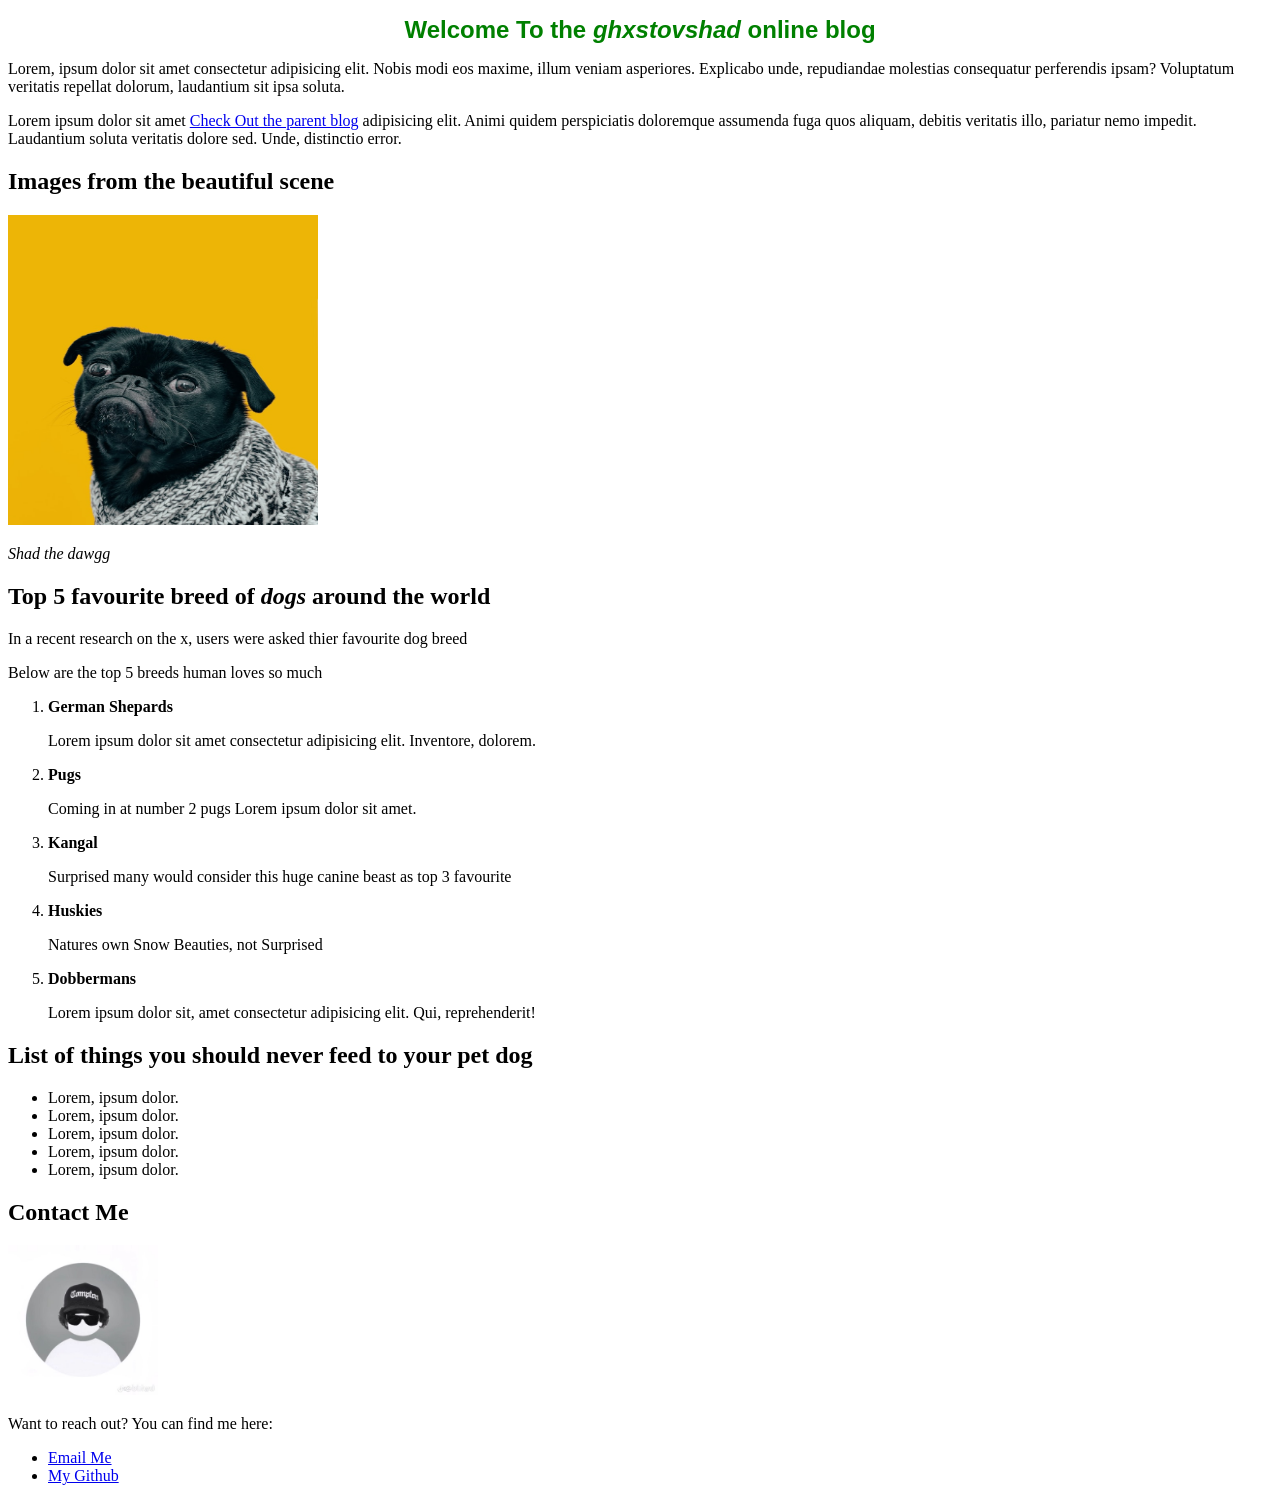
<file: blog-v1/index.html>
<!DOCTYPE html>
<html lang="en">
<head>
    <meta charset="UTF-8">
    <meta name="viewport" content="width=device-width, initial-scale=1.0">
    <title>My First Blog Page</title>
    <link rel="stylesheet" href="style.css">
</head>
<body>
    <h1 class="header">Welcome To the <em>ghxstovshad</em> online blog</h1>
    <p>Lorem, ipsum dolor sit amet consectetur adipisicing elit. Nobis modi eos maxime, illum veniam asperiores. Explicabo unde, repudiandae molestias consequatur perferendis ipsam? Voluptatum veritatis repellat dolorum, laudantium sit ipsa soluta.</p>
    <p>Lorem ipsum dolor sit amet <a href="./pages/about.html" target="_blank" rel="noopener noreferrer">Check Out the parent blog</a> adipisicing elit. Animi quidem perspiciatis doloremque assumenda fuga quos aliquam, debitis veritatis illo, pariatur nemo impedit. Laudantium soluta veritatis dolore sed. Unde, distinctio error.</p>
   
    <h2>Images from the beautiful scene</h2>

    <img src="./images/dog.jpeg" alt="Image of a beauitiful pug in a yellow solid background" height="310" width="310">

    <p> <i>Shad the dawgg </i></p>

    <h2>Top 5 favourite breed of <i>dogs</i> around the world</h2>
    <p> In a recent research on the x, users were asked thier favourite dog breed</p>
    <p>Below are the top 5 breeds human loves so much</p>

    <ol>
        <li> <strong> German Shepards</strong> </li>
        <p>Lorem ipsum dolor sit amet consectetur adipisicing elit. Inventore, dolorem.</p>

        <li> <strong>Pugs</strong></li>
        <p>Coming in at number 2 pugs Lorem ipsum dolor sit amet.</p>

        <li><strong>Kangal</strong></li>
        <p>Surprised many would consider this huge canine beast as top 3 favourite</p>

        <li><strong>Huskies</strong></li>
        <p>Natures own Snow Beauties, not Surprised</p>

        <li> <strong>Dobbermans</strong> </li>
        <p>Lorem ipsum dolor sit, amet consectetur adipisicing elit. Qui, reprehenderit!</p>

    </ol>

    <h2>List of things you should never feed to your pet dog</h2>

    <ul>
        <li>Lorem, ipsum dolor.</li>
        <li>Lorem, ipsum dolor.</li>
        <li>Lorem, ipsum dolor.</li>
        <li>Lorem, ipsum dolor.</li>
        <li>Lorem, ipsum dolor.</li>
    </ul>

    <section>
        <h2>Contact Me</h2>
        <img src="./images/Profile.jpg" alt="My Github profile photo" width="150">
        <p>Want to reach out? You can find me here:</p>

        <ul>
            <li><a href="mailto:rashadonyedikachi@gmail.com">Email Me</a></li>
            <li><a href="https://github.com/ghxstovshad" target="_blank" rel="noopener noreferrer">My Github</a></li>
        </ul>
    </section>

</body>
</html>
</file>
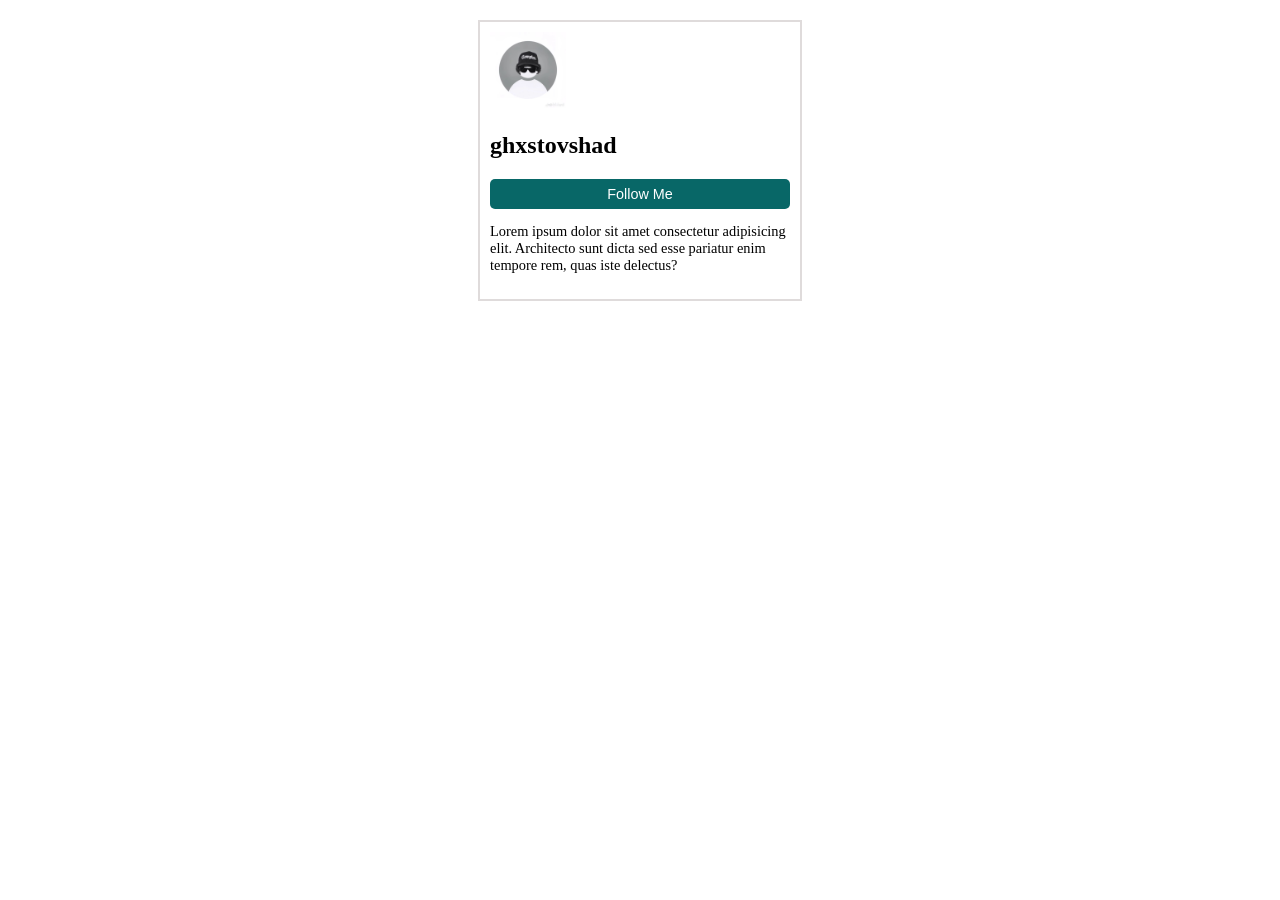
<file: Card-v1/index.html>
<!DOCTYPE html>
<html lang="en">
    <head>
        <meta charset="utf-8">
        <title>Card Project</title>

        <link rel="stylesheet" href="style.css">
    </head>

    <body>
        <div class="card">
            <img src="./images/Profile.jpg" alt="profile image of rashad, a faceless head floating drawn art">
            <h2>ghxstovshad</h2>
            <button>Follow Me</button>
            <p class="green blue">Lorem ipsum dolor sit amet consectetur adipisicing elit. Architecto sunt dicta sed esse pariatur enim tempore rem, quas iste delectus?</p>

            
        </div>

        <!-- Before today lesson i have to recreate this card from scratch again, then clone the facebook static page. -->
    </body>
</html>
</file>
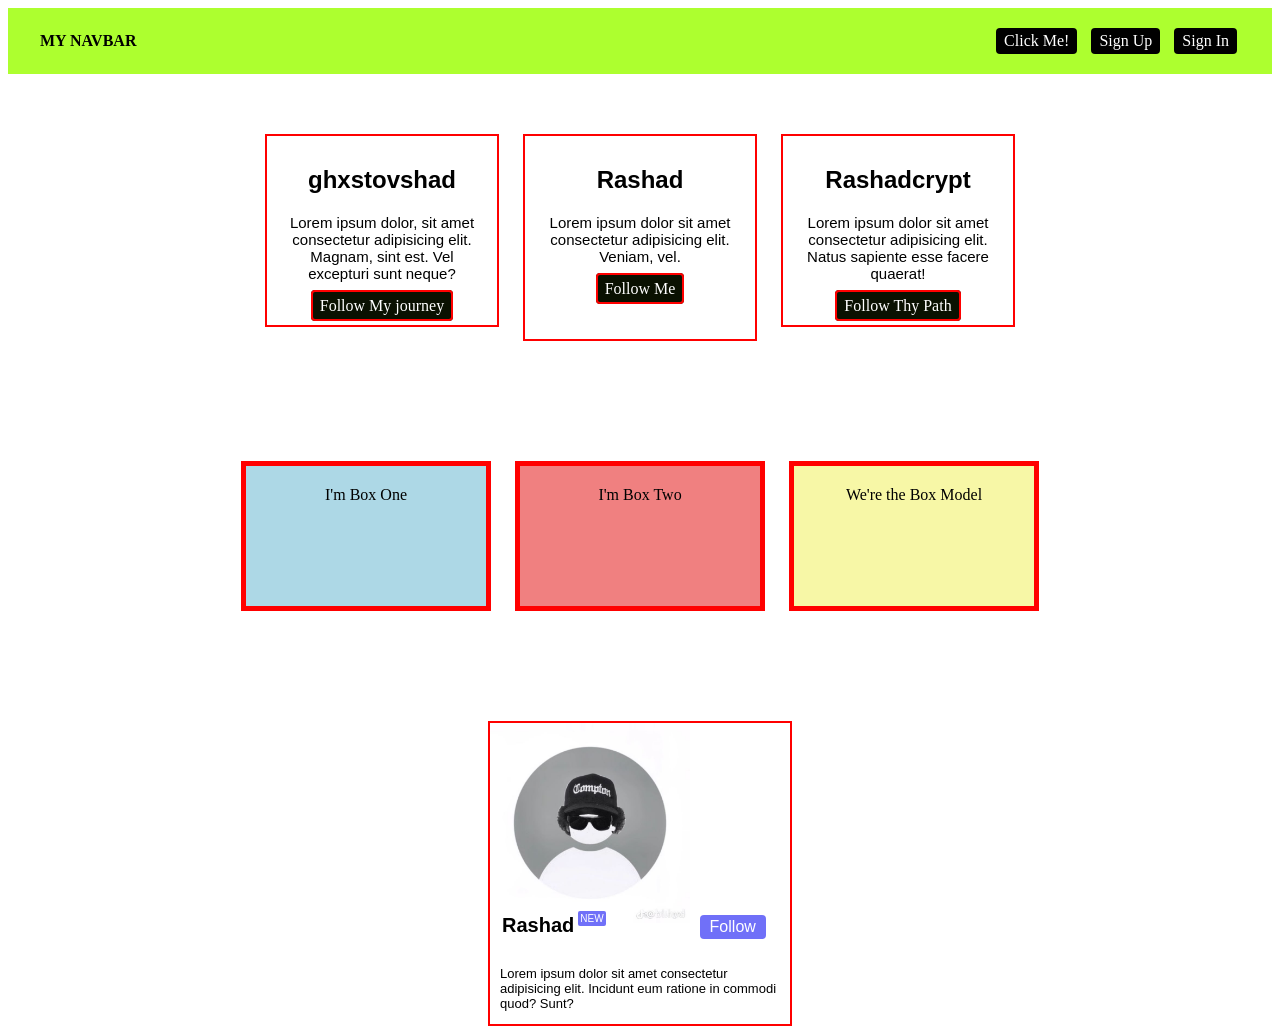
<file: Challenge/index.html>
<!DOCTYPE html>
<html lang="en">
    <head>
        <meta charset="utf-8">
        <title>Display Property Challange</title>

        <link rel="stylesheet" href="style.css">
    </head>

    <body>
        <section>
            <div class="navbar">
            <h4 class="title">MY NAVBAR</h4>
            <div class="link">
            <a href="#" class="btn">Click Me!</a>
            <a href="#" class="btn">Sign Up</a>
            <a href="#" class="btn">Sign In</a>
            </div>
        </div>
        </section>

        <section>
            <div class="card-container">
                <div class="card-box box-one">
                    <h2>ghxstovshad</h2>
                    <p>Lorem ipsum dolor, sit amet consectetur adipisicing elit. Magnam, sint est. Vel excepturi sunt neque?</p>
                    <a href="#" class="btn">Follow My journey</a>
                </div>

                <div class="card-box box-two">
                    <h2>Rashad</h2>
                    <p>Lorem ipsum dolor sit amet consectetur adipisicing elit. Veniam, vel.</p>
                    <a href="#" class="btn">Follow Me</a>
                </div>
                
                <div class="card-box box-three">
                    <h2>Rashadcrypt</h2>
                    <p>Lorem ipsum dolor sit amet consectetur adipisicing elit. Natus sapiente esse facere quaerat!</p>
                    <a href="#" class="btn">Follow Thy Path</a>
                </div>
            </div>
        </section>

        <section>
          <div class="box-model">
             <div class="box-uno box">I'm Box One</div>
            <div class="box-dos box ">I'm Box Two</div>
            <div class="box-tres box">We're the Box Model</div>
          </div>
        </section> 

        <section>
            <div class="profile-card">
                <img src="./images/Profile.jpg" alt="image of a faceless white nft like art with a facecap representing Rashad's profile photo">
                <div class="main-card">
                <h2>Rashad</h2>
                <p class="btn">NEW</p>
                <button class="follow">Follow</button>
                </div>
                <p class="bio">Lorem ipsum dolor sit amet consectetur adipisicing elit. Incidunt eum ratione in commodi quod? Sunt?</p>
                
            </div>
        </section>
    </body>
</html>
</file>
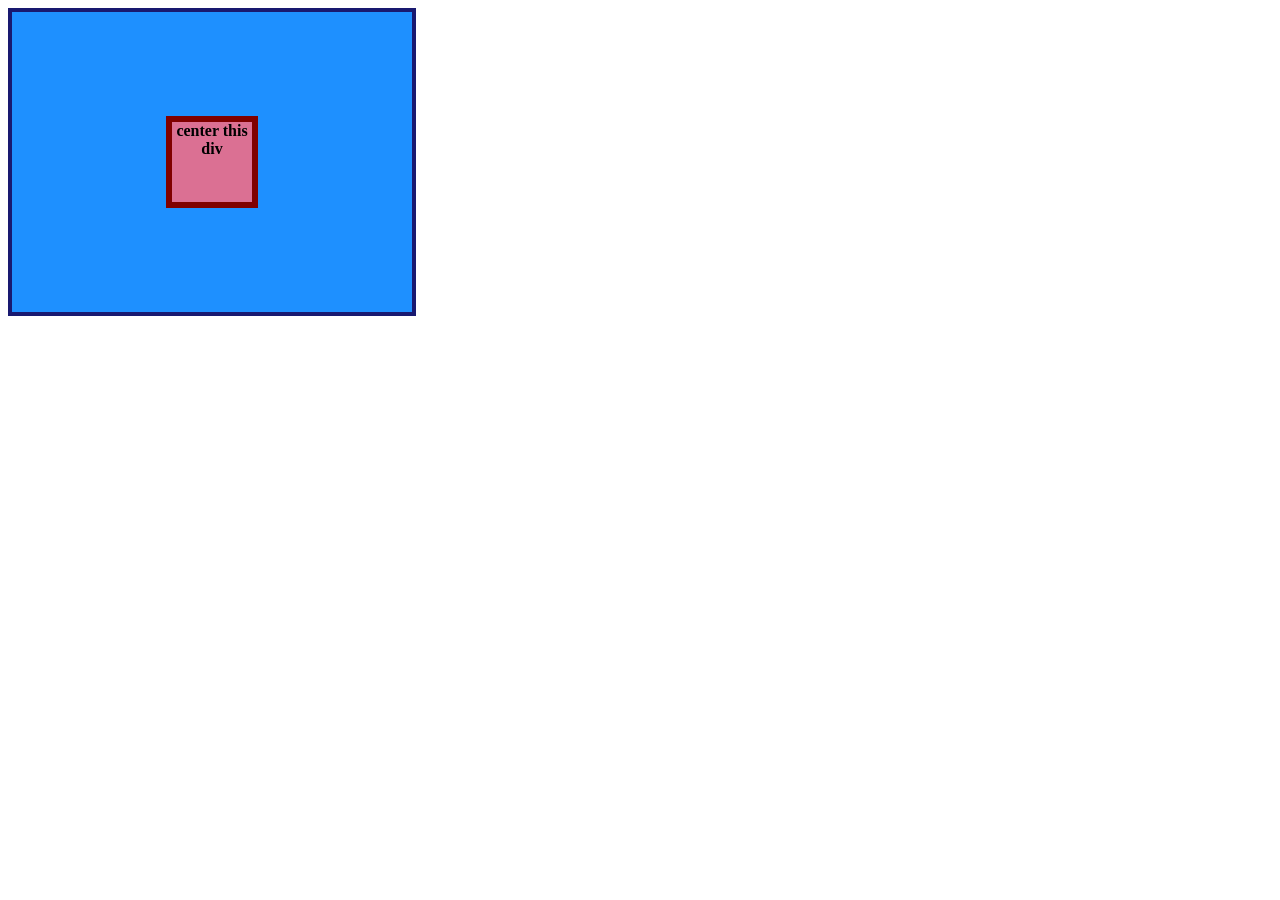
<file: Flexbox/index.html>
<!DOCTYPE html>
<html lang="en">
<head>
    <meta charset="UTF-8">
    <meta name="viewport" content="width=device-width, initial-scale=1.0">
    <title>Flexbox</title>
    <link rel="stylesheet" href="flex.css">
</head>
<body>
     <!-- <div class="flex-container">
        <div class="flex-items item-one"> Box 1 </div>

        <div class="flex-items item-two">Box 2</div>

        <div class="flex-items item-three"> Box 3</div>
    </div>  -->

    <!-- <div class="nav">
        <div class="nav-head"><h2>Rashad</h2></div>
        <div class="main-link">
            <div class="nav-link">Home</div>
            <div class="nav-link">Home</div>
            <div class="nav-link">Home</div>
        </div>
        
    </div> -->

     <div class="container">
      <div class="box">center this div</div>
    </div>
</body>
</html>
</file>
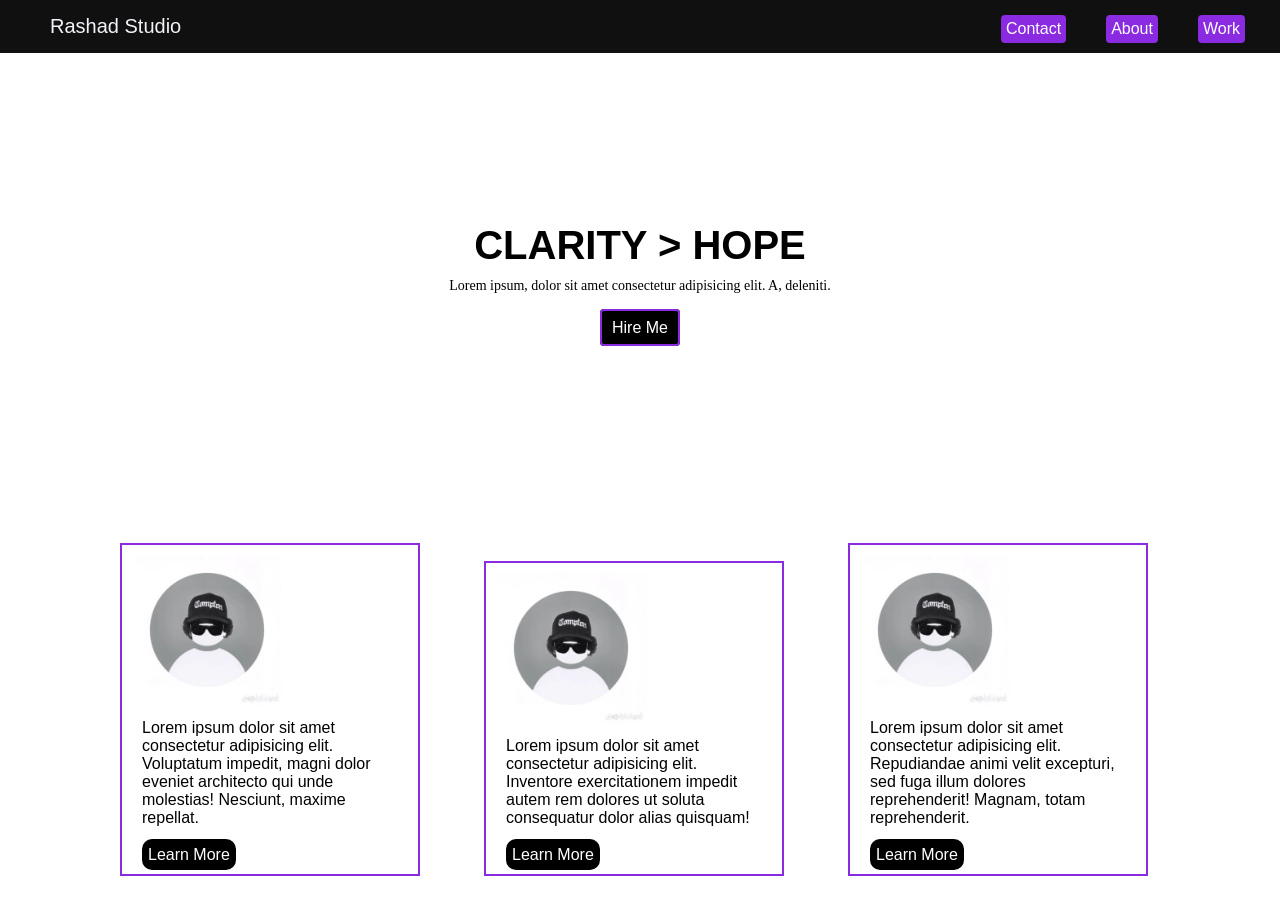
<file: Personal/index.html>
<!DOCTYPE html>
<html lang="en">
<head>
    <meta charset="UTF-8">
    <meta name="viewport" content="width=device-width, initial-scale=1.0">
    <title>Rashad Studio</title>
    <link rel="stylesheet" href="style.css">
</head>
<body>
    <section>
        <div class="navbar">
            <div class="title">
                <a href="#" class="logo">Rashad Studio</a>

                <a href="#" class="link">Work</a>
                <a href="#" class="link">About</a>
                <a href="#" class="link">Contact</a>
            </div>
        </div>
    </section>

    <section>
        <div class="hero-container">
            <h1>CLARITY > HOPE</h1>
            <P>Lorem ipsum, dolor sit amet consectetur adipisicing elit. A, deleniti.</P>

            <a href="#" class="hire">Hire Me</a>
        </div>
    </section>

    <section>
        <div class="feature-card">
            <div class="feature-row">
                <img src="./images/Profile.jpg" alt="" width="150px">
                <p>Lorem ipsum dolor sit amet consectetur adipisicing elit. Voluptatum impedit, magni dolor eveniet architecto qui unde molestias! Nesciunt, maxime repellat.</p>
                <a href="#" class="learn-more">Learn More</a>
            </div>
            <div class="feature-row">
                <img src="./images/Profile.jpg" alt="" width="150px">
                <p>Lorem ipsum dolor sit amet consectetur adipisicing elit. Inventore exercitationem impedit autem rem dolores ut soluta consequatur dolor alias quisquam!</p>
                <a href="#" class="learn-more">Learn More</a>
            </div>
            <div class="feature-row third-row">
                <img src="./images/Profile.jpg" alt="" width="150px">
                <p>Lorem ipsum dolor sit amet consectetur adipisicing elit. Repudiandae animi velit excepturi, sed fuga illum dolores reprehenderit! Magnam, totam reprehenderit.</p>
                <a href="#" class="learn-more">Learn More</a>
            </div>
        </div>
    </section>
</body>
</html>
</file>
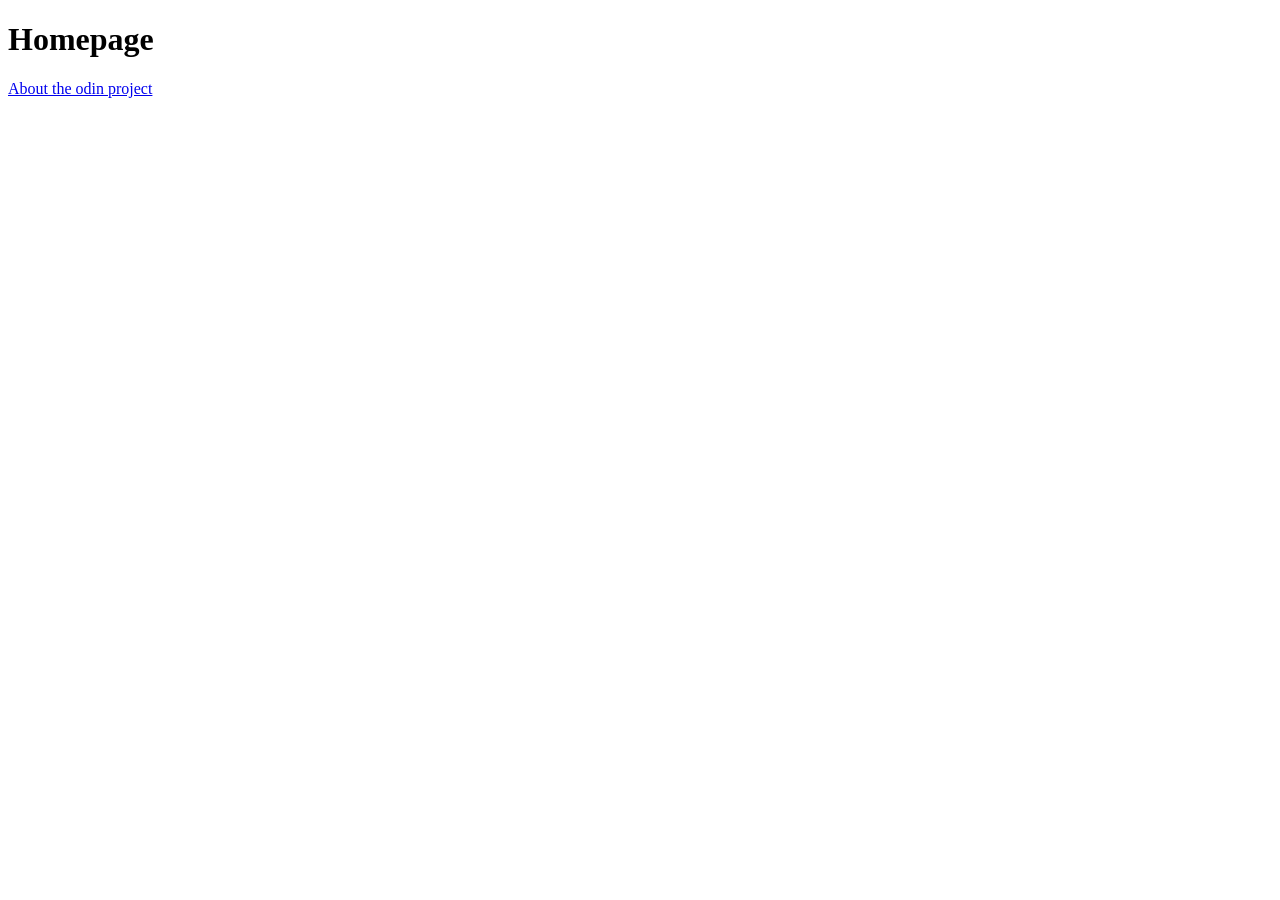
<file: blog-v1/pages/about.html>
<!DOCTYPE html>
<html lang="en">
    <head>
        <meta charset="utf-8">
        <title>Links AND Images</title>
    </head>

    <body>
        <h1>Homepage</h1>
        <a href="https://www.theodinproject.com/about" target="_blank" rel="noopener noreferrer">About the odin project</a>
    </body>
</html>
</file>
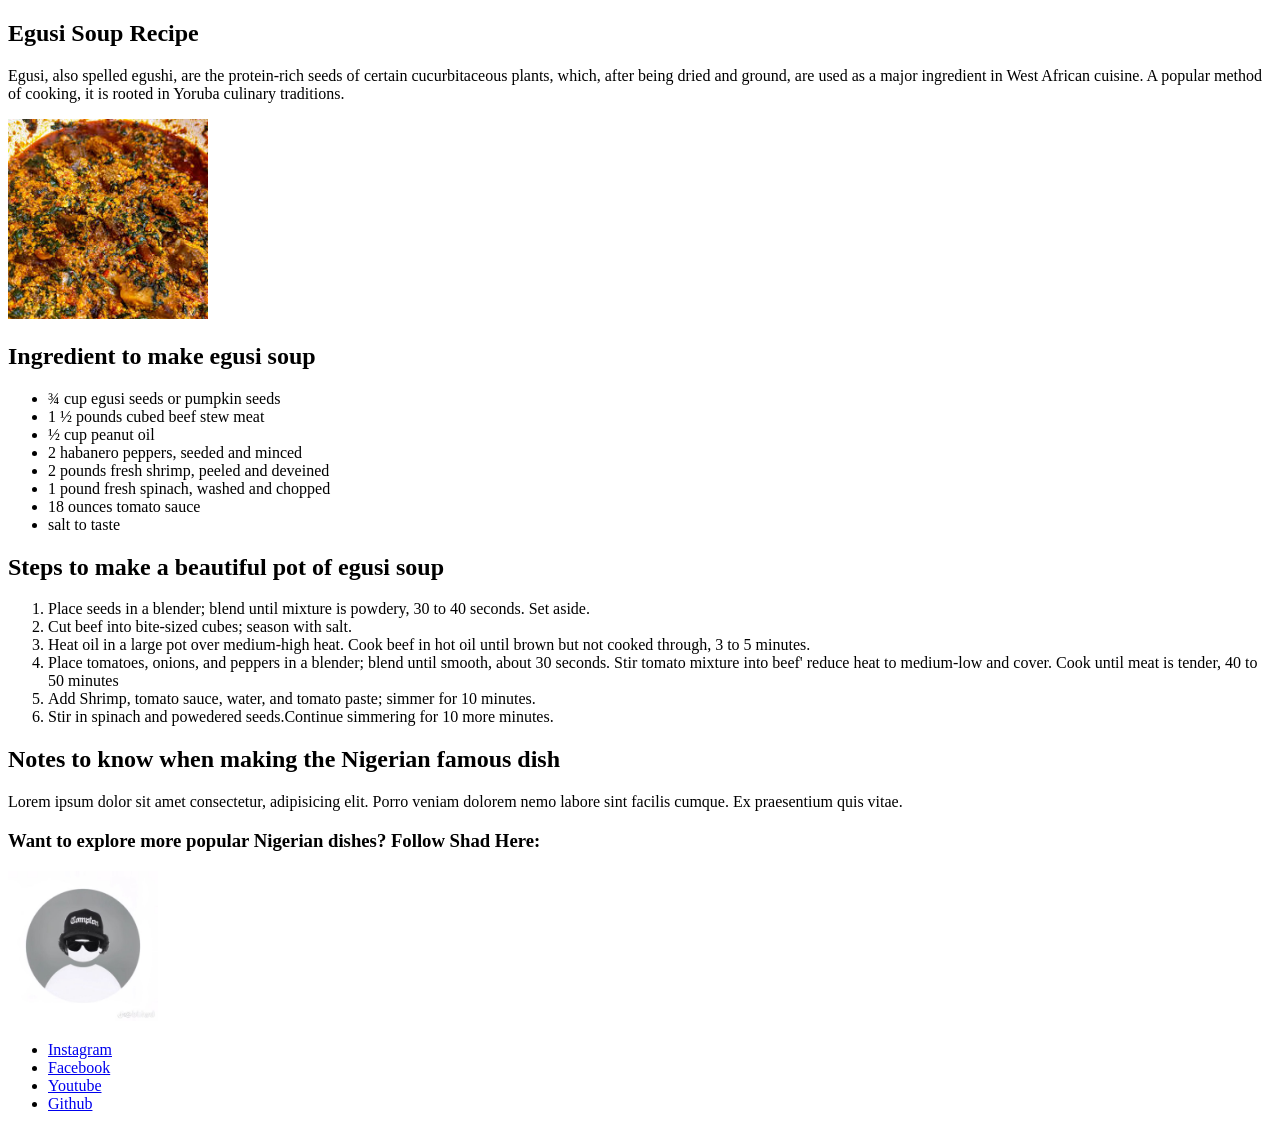
<file: recipe-page/pages/About.html>
<!DOCTYPE html>
<html lang="en">
    <head>
        <meta charset="utf-8">
        <title>Recipe Page</title>
    </head>

    <body>
     <section>
        <h1>Egusi Soup Recipe</h1>
        <p>Egusi, also spelled egushi, are the protein-rich seeds of certain cucurbitaceous plants, which, after being dried and ground, are used as a major ingredient in West African cuisine. A popular method of cooking, it is rooted in Yoruba culinary traditions.</p>

        <img src="../images/egusi.jpg" alt="A bowl of egusi soup with lots of protein" width="200">

     </section>

     <section>
        <h2>Ingredient to make egusi soup</h2>
        <ul>
            <li>¾ cup egusi seeds or pumpkin seeds</li>
            <li>1 ½ pounds cubed beef stew meat</li>
            <li>½ cup peanut oil</li>
            <li>2 habanero peppers, seeded and minced</li>
            <li>2 pounds fresh shrimp, peeled and deveined</li>
            <li>1 pound fresh spinach, washed and chopped</li>
            <li>18 ounces tomato sauce</li>
            <li>salt to taste</li>
        </ul>

        <h2>Steps to make a beautiful pot of egusi soup</h2>
        <ol>
            <li>Place seeds in a blender; blend until mixture is powdery, 30 to 40 seconds. Set aside.</li>
            <li>Cut beef into bite-sized cubes; season with salt.</li>
            <li>Heat oil in a large pot over medium-high heat. Cook beef in hot oil until brown but not cooked through, 3 to 5 minutes.</li>
            <li>Place tomatoes, onions, and peppers in a blender; blend until smooth, about 30 seconds. Stir tomato mixture into beef' reduce heat to medium-low and cover. Cook until meat is tender, 40 to 50 minutes</li>
            <li>Add Shrimp, tomato sauce, water, and tomato paste; simmer for 10 minutes.</li>
            <li>Stir in spinach and powedered seeds.Continue simmering for 10 more minutes.</li>
        </ol>
     </section>
     
     <section>
        <h2>Notes to know when making the Nigerian famous dish</h2>
        <p>Lorem ipsum dolor sit amet consectetur, adipisicing elit. Porro veniam dolorem nemo labore sint facilis cumque. Ex praesentium quis vitae.</p>

        <h3>Want to explore more popular Nigerian dishes? Follow Shad Here:</h3>
        <img src="../images/Profile.jpg" alt="shad profile photo" width="150">

        <ul>
            <li><a href="#">Instagram</a></li>
            <li><a href="#">Facebook</a></li>
            <li><a href="#">Youtube</a></li>
            <li><a href="#">Github</a></li>
        </ul>
     </section>
    </body>
</html>
</file>
<file: blog-v1/style.css>
.header{
    text-align: center;
    color: green;
    font-size: 24px;
    font-weight: bold;
    font-family: Verdana, Geneva, Tahoma, sans-serif;
}
</file>
<file: Card-v1/style.css>
.card{
    width: 300px;
    margin: 20px auto;
    padding: 10px;
    border: 2px solid rgb(223, 219, 219);
    /* text-align: ; */
}

.card img{
    width: 76px;
}

.card > h2{
    font-size: 1.5rem;
    font-family: 'Times New Roman', Times, serif;
    font-weight: bold;
}

.card > button{
    display: block;
    width: 100%;
    background-color: rgb(8, 103, 103);
    color: #fff;
    font-size: 0.9rem;
    border: none;
    border-radius: 5px;
    padding: 7px 15px;
    cursor: pointer;
    margin: auto;
}

.card >button:hover{
    background-color: rgb(97, 121, 121);
    font-size: 1.4rem;
}

.card > p{
    font-family: 'Times New Roman', Times, serif;
    font-size: 0.9rem;
    color: #000;
}
</file>
<file: Challenge/style.css>
.navbar {
    background: greenyellow;
    padding: 10px 15px;
}

.title {
    /* border: 2px solid red; */
    display: inline-block;
    margin: 10px;
    vertical-align: middle;
    padding: 4px 7px;
}

.link {
    display: inline-block;
    float: right;
    margin: 10px;
    vertical-align: middle;
}

.navbar a.btn{
    display: inline-block;
    /* margin-left: 20px; */
    margin-right: 10px;
    vertical-align: middle;
    padding: 4px 8px;
    background: #000;
    color: #fff;
    text-decoration: none;
    border-radius: 4px;
}

.navbar a.btn:hover{
    background: #fff;
    color: #000;
}

.card-container{
    display: block;
    text-align: center;
    margin-top: 50px;
    /* border: 2px solid red; */
    /* The Border box i use because i like to see the square or box shapes all elements have,
     helps me also understand what next to do with an element */
}



.card-box {
    display: inline-block;
    border: 2px solid red;
    width: 200px;
    margin: 10px;
    padding: 10px 15px;
    vertical-align: top;
    text-align: center;
}

.card-box > h2 {
    font-size: 24px;
    color: #000;
    text-align: center;
    font-family: 'Lucida Sans', 'Lucida Sans Regular', 'Lucida Grande', 'Lucida Sans Unicode', Geneva, Verdana, sans-serif;
}

.card-box > p {
    font-size: 15px;
    font-family: Arial, Helvetica, sans-serif;
    color: #000;
}

.card-box > a.btn {
    background: rgb(10, 17, 1);
    padding: 5px 7px;
    border: 2px solid red;
    text-decoration: none;
    margin-bottom: 16px;
    color: #fff;
    border-radius: 4px;
    cursor: pointer;
}

.card-box > a.btn:hover{
    background: #fff;
    color: #000;
}

.box-two {
    height: 183px;
}

.box-model {
    display: block;
    text-align: center;
    margin: 100px;
}
.box {
    display: inline-block;
    width: 200px;
    height: 100px;
    border: 5px solid red;
    margin: 10px;
    padding: 20px;
    text-align: center;
}

.box-uno {
    background: lightblue;
}

.box-dos {
    background: lightcoral;
}

.box-tres {
    background: rgb(247, 247, 166)
}


.profile-card {
    border: 2px solid red;
    display: block;
    width: 300px;
    margin: auto;
    /* position: absolute; */
}

.profile-card > img {
    width: 200px;
    /* border: 2px solid gray; */
}

.main-card {
    display: block;
    margin-top: -30px;
    padding: 0 12px;
}

.main-card > h2 {
    display: inline-block;
    font-size: 20px;
    font-family: Verdana, Geneva, Tahoma, sans-serif;
    font-weight: bold;

}

.main-card p.btn{
    display: inline-block;
    background: rgb(112, 112, 248);
    color: #fff;
    padding: 2px;
    font-size: 10px;
    position: relative;
    bottom: 10px;
    border-radius: 2px;
    font-family: Verdana, Geneva, Tahoma, sans-serif;
}

.main-card .follow {
    position: relative;
    left: 90px;
    background: rgb(112, 112, 248);
    color: #fff;
    font-size: 16px;
    font-family: Verdana, Geneva, Tahoma, sans-serif;
    padding: 3px 10px;
    border: none;
    border-radius: 4px;
    cursor: pointer;
}

.main-card .follow:hover {
    background: blue;
    outline: 1px solid red;
}

.profile-card .bio{
    font-size: 13px;
    font-family: Verdana, Geneva, Tahoma, sans-serif;
    padding: 0 10px;
}
</file>
<file: Flexbox/flex.css>
/* .flex-container {
    display: flex;
    justify-content: center;
    flex-wrap: wrap;
}

.flex-items {
    color: wheat;
    border: 2px solid rgb(218, 220, 216);
    flex: 1 1 150px;
    margin: 5px;
    gap: ;
}


 .nav {
    display: flex;
    margin: 20px;
    padding: 20px;
    justify-content: space-between;
    align-items: center;
}


.main-link {
   display: flex;
   gap: 20px;
}

.nav {
    display: flex;
}

.nav-head {
    margin-right: auto;
    padding: 0 20px;
}

.main-link {
    display: flex;
    align-items: center;
    gap: 20px;
    padding: 0 60px;
} */

.container {
  background: dodgerblue;
  border: 4px solid midnightblue;
  width: 400px;
  height: 300px;
  display: flex;
  justify-content: center;
  align-items: center;
}

.box {
  background: palevioletred;
  font-weight: bold;
  text-align: center;
  border: 6px solid maroon;
  width: 80px;
  height: 80px;
}
</file>
<file: Personal/style.css>
*{
    padding: 0;
    margin: 0;
    box-sizing: border-box;
}

.navbar {
    display: block;
    background: rgb(15, 16, 15);
    padding: 15px 15px;
    /* margin: 10px; */
}

.title {
    position: relative;
}

.title .logo {
    font-size: 20px;
    color: rgb(245, 241, 249);
    font-family: Verdana, Geneva, Tahoma, sans-serif;
    text-decoration: none;
    padding: 0 35px;
}

.title .link {
    display: inline-block;
    float: right;
    margin: 0 20px;
}

.title a.link {
    font-family: Verdana, Geneva, Tahoma, sans-serif;
    font-size: 16px;
    background: blueviolet;
    color: #fff;
    padding: 5px;
    border: none;
    border-radius: 4px;
    text-decoration: none;
}

.title a.link:hover {
    background: #fff;
    color: blueviolet;
}

.hero-container{
    display: block;
    text-align: center;
    margin: 100px auto;
    padding: 60px;
    width: 600px;
    height: 300px;
    /* border: 2px solid red;  */
}

.hero-container > h1 {
    font-size: 40px;
    font-family: Verdana, Geneva, Tahoma, sans-serif;
    color: #000;
    margin: 10px;
}

.hero-container > p {
    font-family: cursive sans-serif;
    font-size: 14px;
    color: #000;
    margin-bottom: 25px;
}

.hero-container .hire {
    text-decoration: none;
    font-family: Verdana, Geneva, Tahoma, sans-serif;
    padding: 8px 10px;
    border: 2px solid blueviolet;
    border-radius: 4px;
    background: black;
    color: #fff;
    cursor: pointer;
}

.hero-container .hire:hover {
    background: blueviolet;
}

.feature-card {
    display: block;
    /* border: 2px solid red; */
    max-width: 1100px;
    margin: auto;
    margin-top: -40px;
}

.feature-row {
    display: inline-block;
    border: 2px solid blueviolet;
    margin: 30px;
    padding: 10px;
    width: 300px;
}


.feature-row > img {
    width: 150px; 
}

.feature-row > p {
    font-size: 16px;
    font-family: Verdana, Geneva, Tahoma, sans-serif;
    color: #000;
    margin: 10px;
    margin-bottom: 19px;
}

.feature-row .learn-more{
    font-size: 16px;
    font-family: Verdana, Geneva, Tahoma, sans-serif;
    text-decoration: none;
    background: #000;
    color: #fff;
    padding: 7px 6px;
    margin: 10px;
    border-radius: 10px;
}

.feature-row .learn-more:hover{
    background: blueviolet;
    font-size: 20px;
}
</file>
